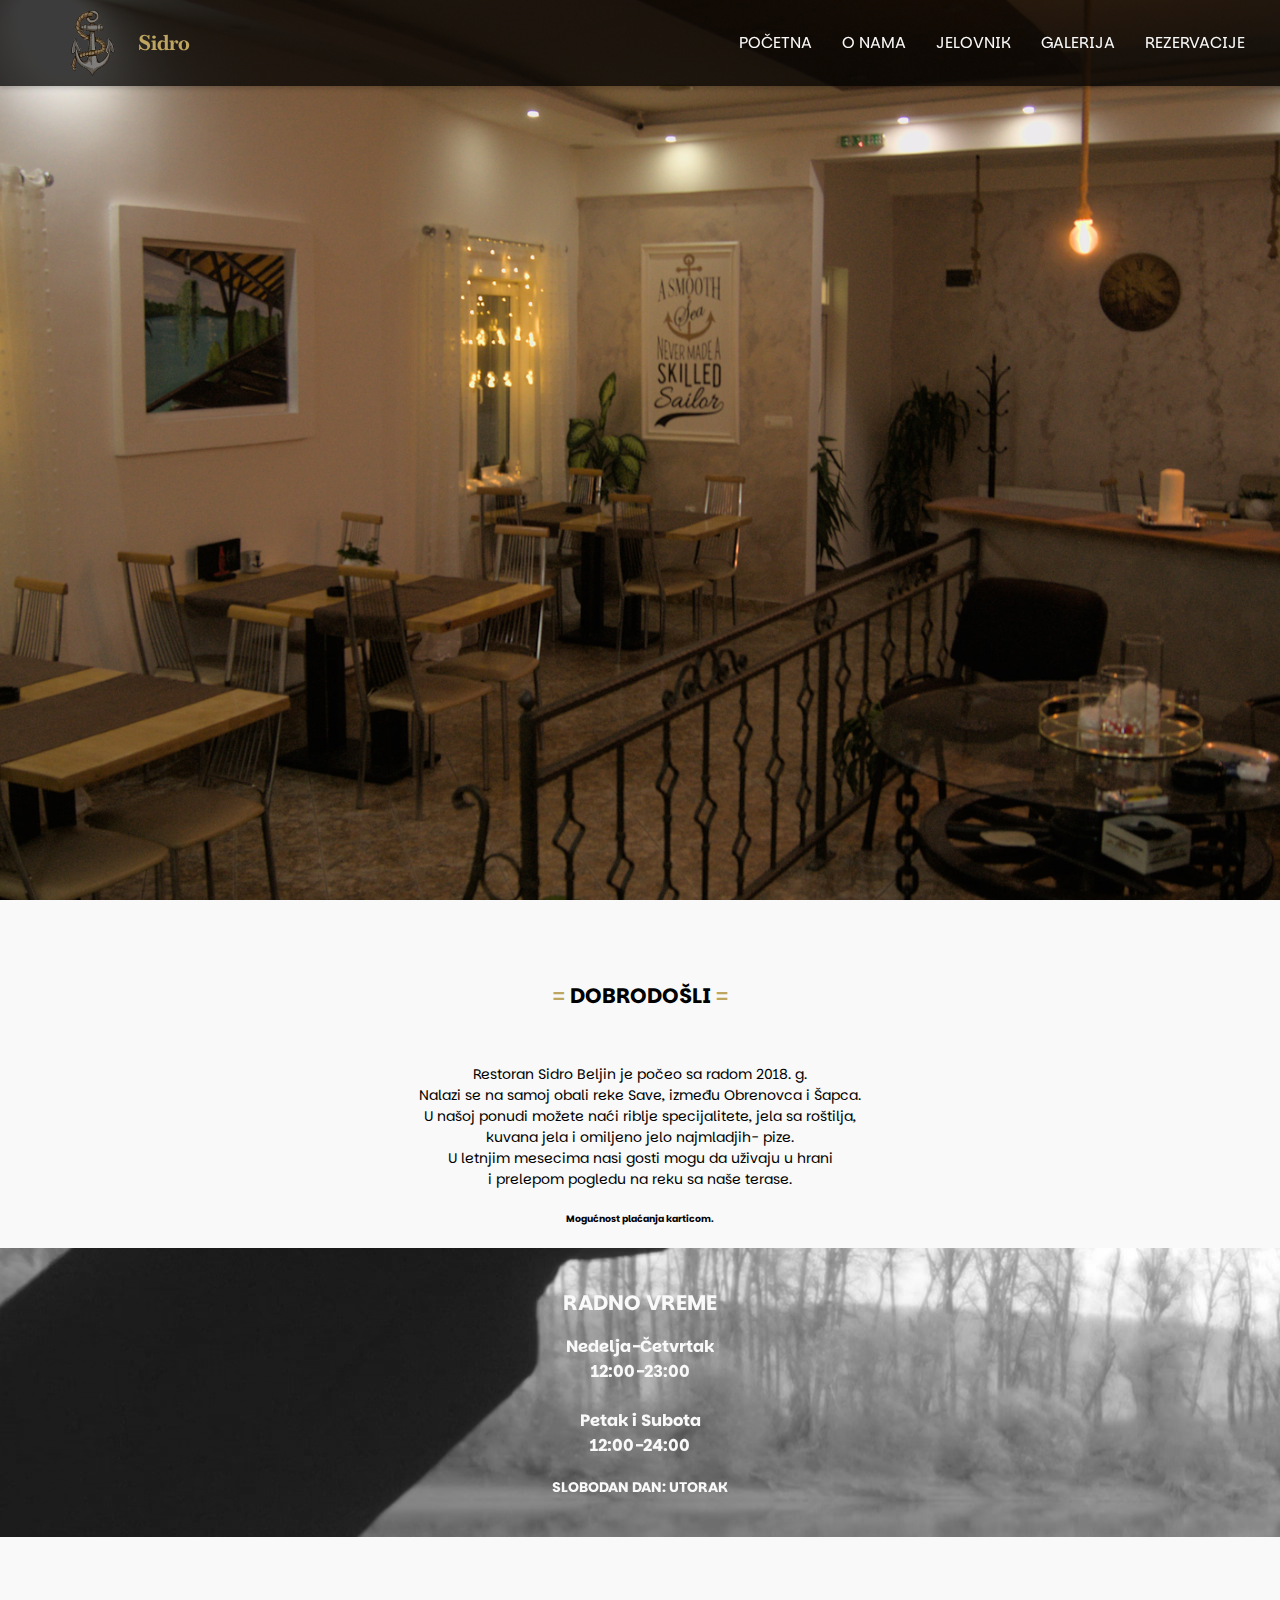
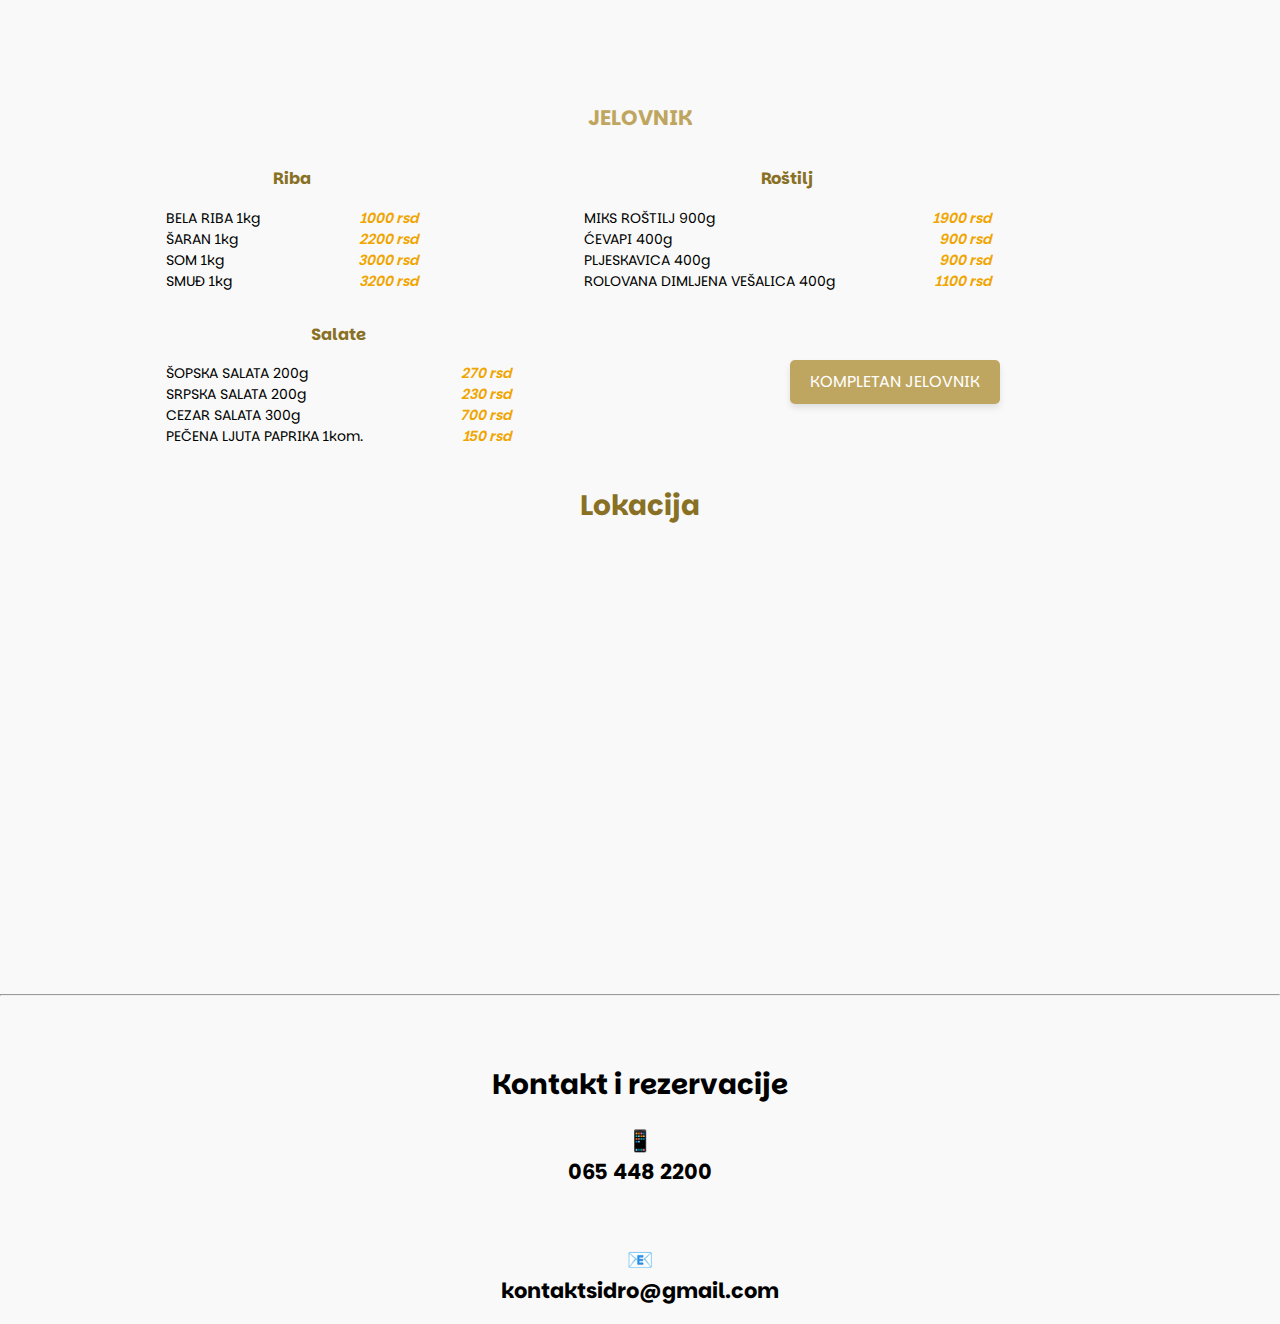
<file: index.html>
<!DOCTYPE html>
<html lang="en">
<head>
    <meta charset="UTF-8">
    <meta name="viewport" content="width=device-width, initial-scale=1.0">
    <title>Restoran Sidro Beljin</title>
    <link rel="stylesheet" href="styles.css">
    <link rel="preconnect" href="https://fonts.googleapis.com">
<link rel="preconnect" href="https://fonts.gstatic.com" crossorigin>
<link href="https://fonts.googleapis.com/css2?family=Baskervville:ital@0;1&family=Space+Mono:ital,wght@0,400;0,700;1,400;1,700&display=swap" rel="stylesheet">
<link rel="js">

<link rel="preconnect" href="https://fonts.googleapis.com">
<link rel="preconnect" href="https://fonts.gstatic.com" crossorigin>
<link href="https://fonts.googleapis.com/css2?family=Baskervville:ital@0;1&family=Parkinsans:wght@300..800&family=Space+Mono:ital,wght@0,400;0,700;1,400;1,700&display=swap" rel="stylesheet">


</head>
<body style="background-color: rgb(249,249,249);">
    <header class="main-header">
        <div class="logo">
            <img class="mr" style="width: 64px;" src="sidro.avif" alt="">
            <h2 class="mr" style="font-family: Baskervville; color: #BFA660;">Sidro</h2>
        </div>
        <nav class="nav-links">
            <ul style="list-style: none;">
                <li><a href="index.html">POČETNA</a></li>
                <li><a href="o nama.html">O NAMA</a></li>
                <li><a href="jelovnik.pdf">JELOVNIK</a></li>
                <li><a href="galerija.html">GALERIJA</a></li>
                <li><a href="#contact">REZERVACIJE</a></li>
            </ul>
        </nav>
    </header>

    <div class="slideshow">
        <div class="slide"><img src="img1.avif"></div>
        <div class="slide"><img src="img2.avif"></div>
        <div class="slide"><img src="img3.avif"></div>
        <div class="slide"><img src="terasa2.jpg"></div>
        <div class="slide"><img src="_DSC5148.avif"></div>
        <div class="slide"><img src="_DSC5157.avif"></div>

    </div>

    <script>
        const slides = document.querySelectorAll('.slide');
let currentSlide = 0;

function showSlide(index) {
    slides.forEach((slide, i) => {
        slide.classList.remove('active');
        if (i === index) {
            slide.classList.add('active');
        }
    });
}

function nextSlide() {
    currentSlide = (currentSlide + 1) % slides.length;
    showSlide(currentSlide);
}

// Start the slideshow
showSlide(currentSlide);
setInterval(nextSlide, 3000); // Change slide every 3 seconds

    </script>
    <br><br><br>
<div class="welcome">
    <h2><em>=</em> DOBRODOŠLI <em>=</em></h2>
</div>

<br>

<p style="text-align: center;">Restoran Sidro Beljin je počeo sa radom 2018. g.<br>Nalazi se na samoj obali reke Save, između Obrenovca i Šapca.<br>
U našoj ponudi možete naći riblje specijalitete, jela sa roštilja,<br>kuvana jela i omiljeno jelo najmladjih- pize.<br>
U letnjim mesecima nasi gosti mogu da uživaju u hrani<br> i prelepom pogledu na reku sa naše terase.
</p>

<h6 style="text-align: center;">Mogućnost plaćanja karticom.</h6>


<div style="color: rgb(249,249,249); text-align: center; background-image: url(_DSC5141.avif); background-repeat: no-repeat; background-attachment: fixed; -webkit-filter: grayscale(100);">
    <br>
<h2>RADNO VREME</h2>
<h3>Nedelja-Četvrtak<br>12:00-23:00<br><br>Petak i Subota<br>12:00-24:00</h3>
<h4>SLOBODAN DAN: UTORAK</h4>
<br>
</div>
<br><br><br><br><br><br>
    <br>
    <h2 style="color: #BFA660; text-align: center;">JELOVNIK</h2>

    <div class="jelovnik">
        <h3 class="meni">Riba</h3>
        <ul style="list-style: none; padding: 0;">
            <li>BELA RIBA 1kg <span class="cena">1000 rsd</span></li>
            <li>ŠARAN 1kg <span class="cena">2200 rsd</span></li>
            <li>SOM 1kg <span class="cena">3000 rsd</span></li>
            <li>SMUĐ 1kg <span class="cena">3200 rsd</span></li>
        </ul> 
    </div>

    <div class="jelovnik">
        <h3 class="meni">Roštilj</h3>
        <ul style="list-style: none; padding: 0;">
            <li>MIKS ROŠTILJ 900g <span class="cena">1900 rsd</span></li>
            <li>ĆEVAPI 400g <span class="cena">900 rsd</span></li>
            <li>PLJESKAVICA 400g <span class="cena">900 rsd</span></li>
            <li>ROLOVANA DIMLJENA VEŠALICA 400g <span class="cena">1100 rsd</span></li>
        </ul>
    </div>
    <div class="jelovnik">
        <h3 class="meni">Salate</h3>
        <ul style="list-style: none; padding: 0;">
            <li>ŠOPSKA SALATA 200g <span class="cena">270 rsd</span></li>
            <li>SRPSKA SALATA 200g <span class="cena">230 rsd</span></li>
            <li>CEZAR SALATA 300g <span class="cena">700 rsd</span></li>
            <li>PEČENA LJUTA PAPRIKA 1kom. <span class="cena">150 rsd</span></li>
        </ul>
    </div>

    <br><br><br><br><br><br><br><br><br>

    <div style="text-align: center; margin: 20px 0;">
        <a href="jelovnik.pdf" class="centered-button" target="_blank">KOMPLETAN JELOVNIK</a>
    </div>
<br><br>

<h1 class="meni">Lokacija</h1>
    
<div class="mapouter">
    <div class="gmap_canvas">
      <iframe class="gmap_iframe" frameborder="0" scrolling="no" marginheight="0" marginwidth="0" 
              src="https://maps.google.com/maps?width=600&amp;height=400&amp;hl=en&amp;q=restoran%20sidro%20beljin&amp;t=&amp;z=14&amp;ie=UTF8&amp;iwloc=B&amp;output=embed">
      </iframe>
    </div>
  </div>

  <br><br><hr><br><br>

<h1 style="text-align: center; color: black; ">Kontakt i rezervacije</h1>

<h2 style="text-align: center; color: black;">📱<br>065 448 2200</h2>
<br>
<h2 style="text-align: center; color: black;">📧<br>kontaktsidro@gmail.com</h2>

</body>
</html>
</file>
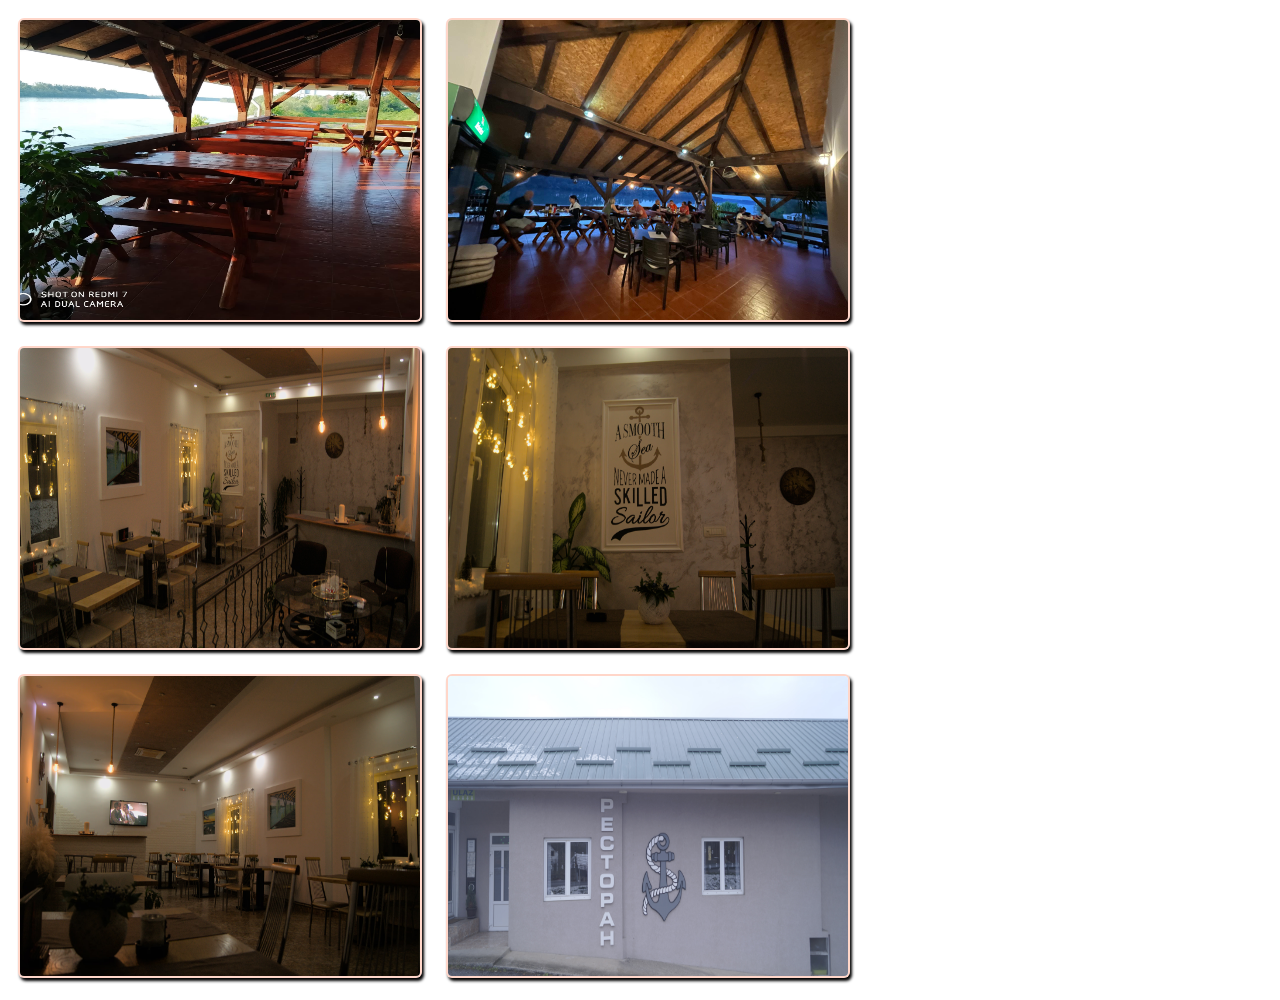
<file: galerija.html>
<!DOCTYPE html>
<html>
<head>
    <meta charset="UTF-8" />
    <title>Galerija - Restoran Sidro Beljin</title>

    <style>
        div {
            justify-content: center;
            align-items: center;
            flex-wrap: wrap;
        }
        div img {
            width: 400px;
            height: 300px;
            border: 2px solid #ff3d0036;
            border-radius: 6px;
            box-shadow: 2px 3px 3px 0px;
            cursor: pointer;
            margin: 10px;
            transition: 400ms;
        }
        div img:hover {
            transform: scale(1.03);
        }
    </style>
</head>
<body>
    <div>
        <img src="terasa1.avif" alt="">
        <img src="terasa2.jpg" alt="">
        <img src="img1.avif" alt="">
        <img src="img2.avif" alt="">
        <img src="img3.avif" alt="">
        <img src="_DSC5148.avif" alt="">
    </div>
</body>
</html>
</file>
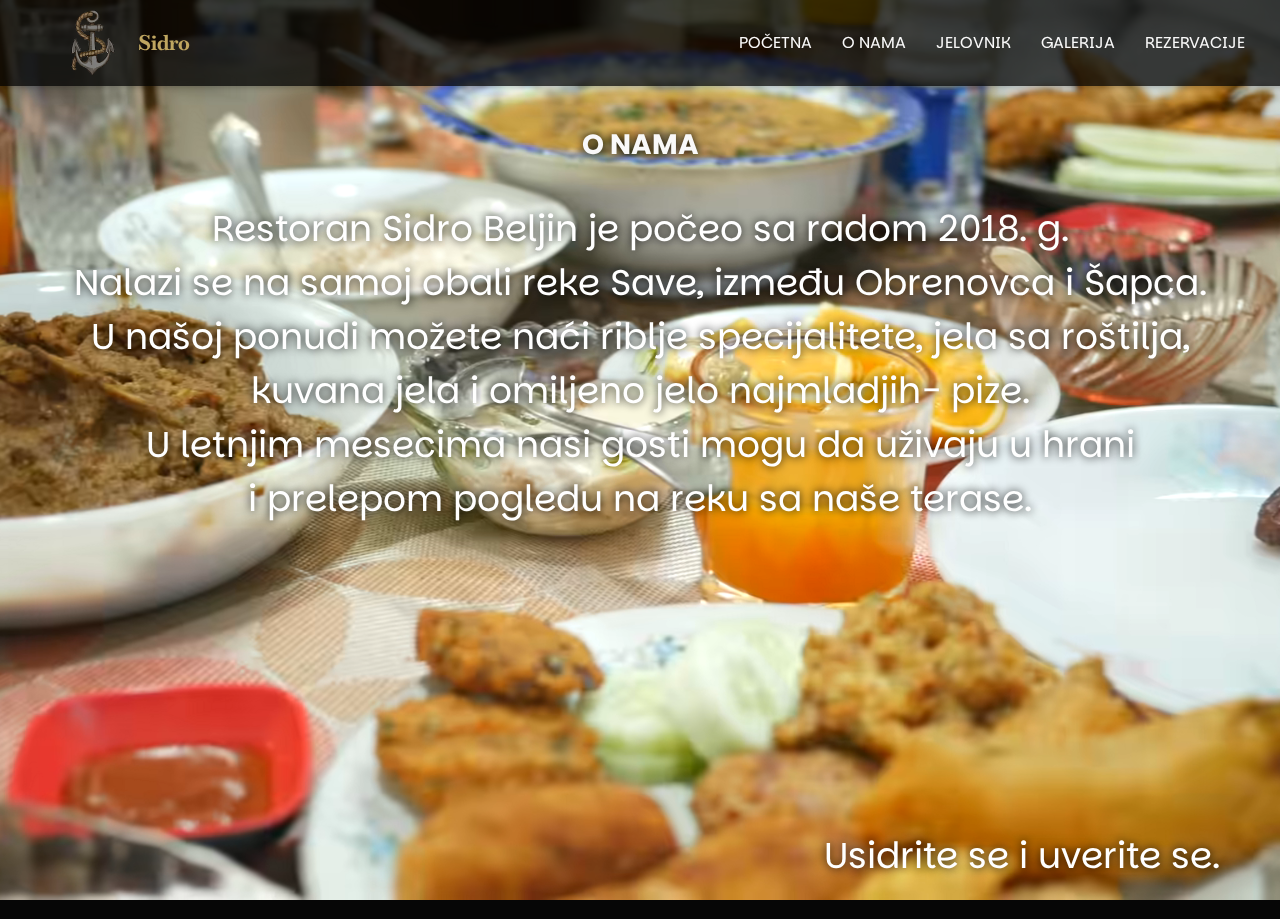
<file: o nama.html>
<!DOCTYPE html>
<html lang="en">
<head>
    <meta charset="UTF-8">
    <meta name="viewport" content="width=device-width, initial-scale=1.0">
    <title>O nama - Restoran Sidro Beljin</title>
    <link rel="stylesheet" href="styles.css">
    <link rel="preconnect" href="https://fonts.googleapis.com">
<link rel="preconnect" href="https://fonts.gstatic.com" crossorigin>
<link href="https://fonts.googleapis.com/css2?family=Baskervville:ital@0;1&family=Space+Mono:ital,wght@0,400;0,700;1,400;1,700&display=swap" rel="stylesheet">
<link rel="js">

<link rel="preconnect" href="https://fonts.googleapis.com">
<link rel="preconnect" href="https://fonts.gstatic.com" crossorigin>
<link href="https://fonts.googleapis.com/css2?family=Baskervville:ital@0;1&family=Parkinsans:wght@300..800&family=Space+Mono:ital,wght@0,400;0,700;1,400;1,700&display=swap" rel="stylesheet">

<style>
    body, html {
        margin: 0;
        padding: 0;
        height: 100%;
        overflow: hidden;
    }
    .video-background {
        position: absolute;
        top: 0;
        left: 0;
        width: 100%;
        height: 100%;
        object-fit: cover;
        z-index: -1;
    }
    .content {
        position: relative;
        z-index: 1;
        color: white;
        text-align: center;
        top: 50%;
        transform: translateY(-50%);
    }
</style>
</head>
<body style="background-color: rgb(6,6,6);">
    <video autoplay muted loop class="video-background">
        <source src="Vecteezy Dinner-Table-Set-With-All-Kinds-Of-Dishes 19548446.mp4" type="video/mp4">
    </video>

    <header class="main-header">
        <div class="logo">
            <img class="mr" style="width: 64px;" src="sidro.avif" alt="">
            <h2 class="mr" style="font-family: Baskervville; color: #BFA660;">Sidro</h2>
        </div>
        <nav class="nav-links">
            <ul>
                <li><a href="index.html">POČETNA</a></li>
                <li><a href="o nama.html">O NAMA</a></li>
                <li><a href="jelovnik.pdf">JELOVNIK</a></li>
                <li><a href="galerija.html">GALERIJA</a></li>
                <li><a href="#contact">REZERVACIJE</a></li>
            </ul>
        </nav>
    </header>
<br><br><br><br><br>
<h1 style="text-align: center; color: rgb(249,249,249); text-shadow: #000 0px 0px 10px;">O NAMA</h1>
<p style="text-align: center; color: white; font-size: 36px; text-shadow: #000 0px 0px 10px;">Restoran Sidro Beljin je počeo sa radom 2018. g.<br>Nalazi se na samoj obali reke Save, između Obrenovca i Šapca.<br>
    U našoj ponudi možete naći riblje specijalitete, jela sa roštilja,<br>kuvana jela i omiljeno jelo najmladjih- pize.<br>
    U letnjim mesecima nasi gosti mogu da uživaju u hrani<br> i prelepom pogledu na reku sa naše terase.
    </p> <br><br><br><br><br><br><br><br><br><br><br>
    <p style="margin-right: 60px; text-align: right; color: white; font-size: 36px; text-shadow: #000 0px 0px 10px;">Usidrite se i uverite se.</p>
</body>
</html>
</file>
<file: styles.css>
body {
    font-size: 14px;
    line-height: 1.5;
    margin: 0;
        font-family: "Parkinsans", sans-serif;
        font-optical-sizing: auto;
        font-style: normal;
}

.main-header {
    position: fixed; /* Makes the header fixed at the top */
    top: 0;
    left: 0;
    width: 100%;
    z-index: 1000; /* Ensures it stays above other content */
    display: flex;
    justify-content: space-between;
    align-items: center;
    background-color: #000000be;
    color: rgb(249,249,249);
    padding: 10px 20px;
    box-shadow: 0 2px 5px rgba(0, 0, 0, 0.2); /* Adds a shadow for better separation */
}

.nav-links {
    margin-right: 40px;
}

.logo {
    display: flex;
    margin-left: 40px; /* Adjust the value as needed */
}

.logo h1 {
    margin: 0;
    font-size: 24px;
}

.nav-links ul {
    list-style: none;
    margin: 0;
    padding: 0;
    display: flex;
}

.nav-links li {
    margin: 0 15px;
}

.nav-links a {
    text-decoration: none;
    color: rgb(249,249,249) ;
    font-size: 16px;
    transition: color 0.3s;
}

.nav-links a:hover {
    color: #f0a500;
}

.baskervville-regular {
    font-family: "Baskervville", serif;
    font-weight: 400;
    font-style: normal;
  }
  
  .baskervville-regular-italic {
    font-family: "Baskervville", serif;
    font-weight: 400;
    font-style: italic;
  }

  .slideshow {
    position: relative;
    width: 100%;
    height: 100vh;
}

.slide {
    position: absolute;
    top: 0;
    left: 0;
    width: 100%;
    height: 100%;
    opacity: 0;
    transition: opacity 1s ease-in-out;
}

.slide.active {
    opacity: 1;
}
.slide img {
    width: 100%;
    height: 100%;
    object-fit: cover;
}

.welcome {
    text-align: center;
}

.welcome em{
    font-family: Arial, Helvetica, sans-serif;
    font-weight: bold;
    color: #BFA660;
}

.flex {
    display: flex;
}

.mr {
    margin-right: 1em;
}

.meni {
    color: #887025;
    text-align: center;
}

.jelovnik {
    padding-left: 12.96%;
    float: left;
}

ul {
    display: block;
    list-style-type: disc;
    margin-block-start: 1em;
    margin-block-end: 1em;
    margin-inline-start: 0px;
    margin-inline-end: 0px;
    padding-inline-start: 40px;
    unicode-bidi: isolate;
}

.cena {
    font-weight: 600;
    font-style: italic;
    float: right;
    padding-left: 100px;
    color: #f0a500;
}

.jelovnik-dugme {
    align-content: center;
}

.centered-button {
    display: inline-block;
    padding: 10px 20px;
    font-size: 16px;
    font-family: "Parkinsans", sans-serif;
    color: #fff;
    background-color: #BFA660; /* Matches the site's color scheme */
    text-decoration: none;
    border-radius: 5px; /* Rounded corners */
    box-shadow: 0 4px 6px rgba(0, 0, 0, 0.1);
    transition: background-color 0.3s, transform 0.2s;
}

.centered-button:hover {
    background-color: #A98A5E; /* Darker shade for hover effect */
    transform: translateY(-2px); /* Slight hover lift */
}

.centered-button:active {
    background-color: #8A6B4F; /* Even darker when clicked */
    transform: translateY(1px); /* Subtle pressed effect */
}

.mapouter {
    position: relative;
    text-align: right;
    width: 600px;
    height: 400px;
}

.gmap_canvas {
    overflow: hidden;
    background: none !important;
    width: 600px;
    height: 400px;
}

.gmap_iframe {
    width: 600px !important;
    height: 400px !important;
}

/* Parent container for centering */
.map-container {
    display: flex;
    justify-content: center; /* Centers horizontally */
    align-items: center; /* Centers vertically */
    height: 100vh; /* Optional: adjust to your needs */
}

    .mapouter {
      position: relative;
      text-align: center; /* Center the content */
      width: 100%; /* Make it span the full width */
      height: 400px; /* Set a fixed height */
      display: block; /* Ensure it's a block-level element */
    }
    
    .gmap_canvas {
      margin: 0 auto; /* Horizontally center the iframe */
      overflow: hidden;
      background: none!important;
      width: 600px; /* Set the width for the map */
      height: 400px; /* Set the height for the map */
    }
  
    .gmap_iframe {
      width: 100%!important; /* Ensure the iframe spans the container */
      height: 100%!important; /* Ensure the iframe spans the container */
    }
</file>
